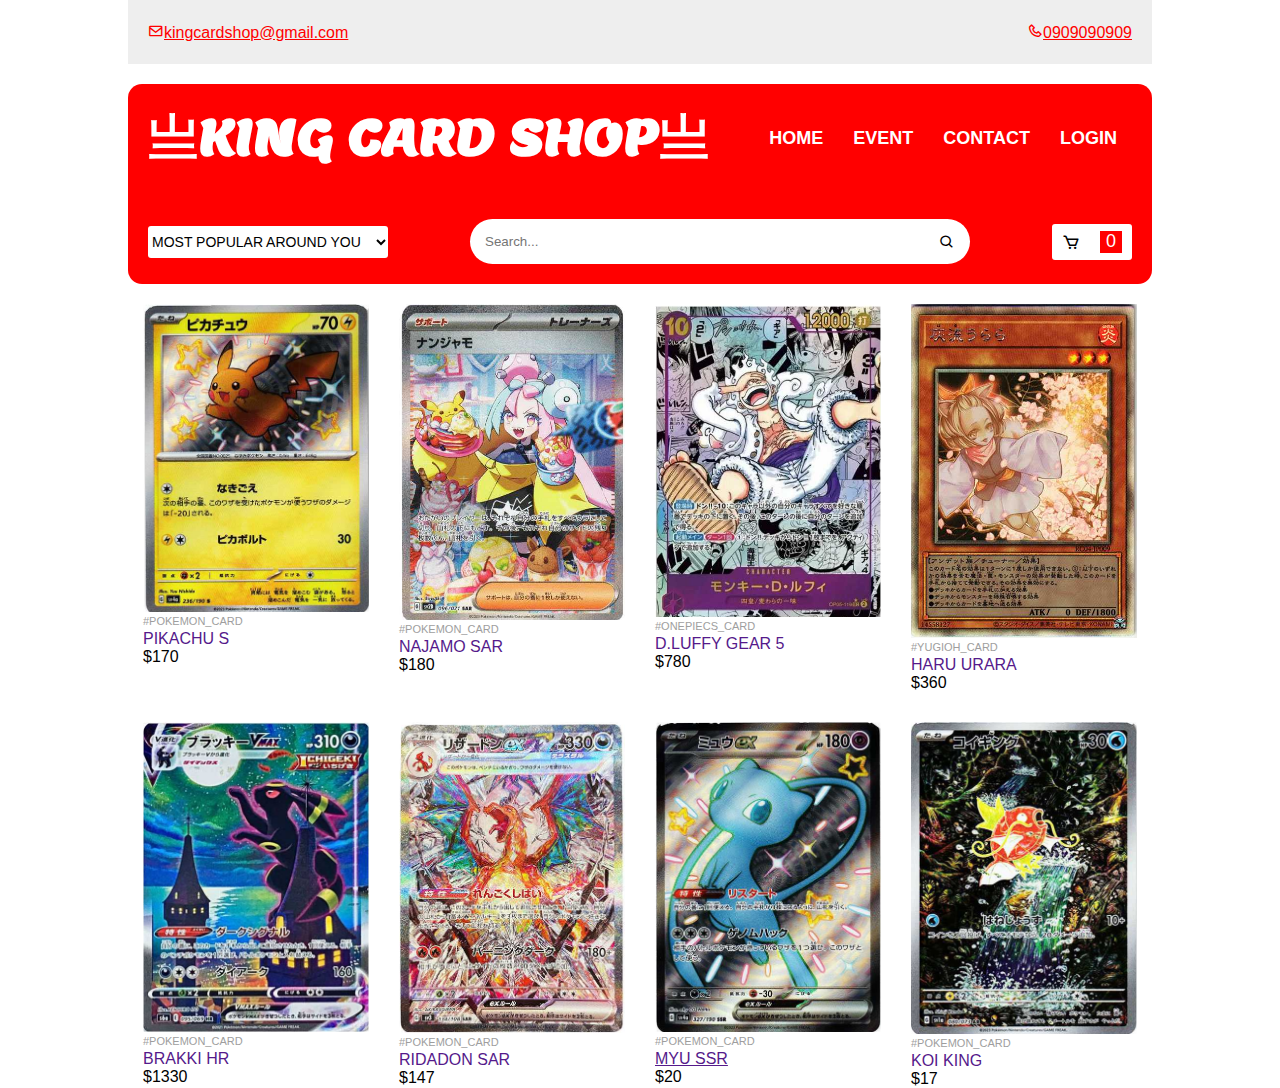
<file: index.html>
<!DOCTYPE html>
<html lang="en">
<head>
    <meta charset="UTF-8">
    <meta http-equiv="X-UA-Compatible" content="IE=edge">
    <meta name="viewport" content="width=device-width, initial-scale=0.1">
    <title> KING CARD SHOP </title>
    <link rel="stylesheet" href="CSS/style.css">
    <link rel="stylesheet"
  href="https://unpkg.com/boxicons@latest/css/boxicons.min.css">
  <link rel="preconnect" href="https://fonts.googleapis.com">
<link rel="preconnect" href="https://fonts.gstatic.com" crossorigin>
<link href="https://fonts.googleapis.com/css2?family=Lemon&display=swap" rel="stylesheet">
  <script src="script.js"></script>
</head>
      
<body>
    <div class="top-bar">
        <p><i class='bx bx-envelope' ></i>kingcardshop@gmail.com</p>
        <p><i class='bx bx-phone' ></i>0909090909</p>
    </div>
    <div class="header">
        <div class="navbar">
            <p>
                <a href="LINH.html">
                    亗KING CARD SHOP亗
                    <link rel="preconnect" href="https://fonts.googleapis.com">
<link rel="preconnect" href="https://fonts.gstatic.com" crossorigin>
<link href="https://fonts.googleapis.com/css2?family=Lemon&display=swap" rel="stylesheet">
                </a>
            </p>
            <ul>
               
                <li><a href="LINH.html">HOME</a></li>
                <li><a href="EVENT.html">EVENT</a></li>
                <li><a href="CONTACT.html">CONTACT</a></li>
                <li><a href="sign-in page/index.html">LOGIN</a></li>
            </ul>
        </div>
        <div class="navbar-b">
            <div class="dropdown">
              <select id="categoryDropdown" onchange="changeLink()">
                <option value="1">MOST POPULAR AROUND YOU</option>
                <option value="2">POKEMON CARD</option>
                <option value="3">ONEPIECE CARD</option>
                <option value="4">YUGIOH CARD</option>
            </select>
            
            </div>
            <div class="search" >
                <input type="search" placeholder="Search...">
                <i class='bx bx-search' ></i>
                                                                                                                                                                                                                              </div>
            <div class="cart"><i class='bx bx-cart'></i>
               <p>0</p>
            </div>
        </div>
    </div>
<!-- @@CHÈN ẢNH VÀ THÔNG TIN ITEMS@@  -->
    <ul class="products">
        <li>
        <div class="products-item">
          <div class="product-top">
            <a href="" class="product-thumb">
             <img src="img\pikaS.png" alt="">
            </a>
            <a href="" class="buy-now" id="buyNowBtn">BUY NOW</a>
          </div>
          <div class="product-info">
          <a href="" class="product-cat">#POKEMON_CARD</a>
          <a href="" class="product-nam">PIKACHU S</a>
          <div href="product-price">$170</div>
          </div>  
        </div>
        </li>
         <li>
        <div class="products-item">
          <div class="product-top">
            <a href="" class="product-thumb">
             <img src="img\najamoSAR1.png" alt="">
            </a>
            <a href="" class="buy-now" id="buyNowBtn">BUY NOW</a>
          </div>
          <div class="product-info">
          <a href="" class="product-cat">#POKEMON_CARD</a>
          <a href="" class="product-nam">NAJAMO SAR</a>
          <div href="product-price">$180</div>
          </div>
        </div>
        </li>
        <li>
          <div class="products-item">
            <div class="product-top">
              <a href="" class="product-thumb">
               <img src="img\o1.png" alt="">
              </a>
              <a href="" class="buy-now" id="buyNowBtn">BUY NOW</a>
            </div>
            <div class="product-info">
            <a href="" class="product-cat">#ONEPIECS_CARD</a>
            <a href="" class="product-nam">D.LUFFY GEAR 5</a>
            <div href="product-price">$780</div>
            </div>
          </div>
          </li><li>
            <div class="products-item">
              <div class="product-top">
                <a href="" class="product-thumb">
                 <img src="img\y4.png" alt="">
                </a>
                <a href="" class="buy-now" id="buyNowBtn">BUY NOW</a>
              </div>
              <div class="product-info">
              <a href="" class="product-cat">#YUGIOH_CARD</a>
              <a href="" class="product-nam">HARU URARA</a>
              <div href="product-price">$360</div>
              </div>
            </div>
            </li><li>
              <div class="products-item">
                <div class="product-top">
                  <a href="" class="product-thumb">
                   <img src="img\brakki.png" alt="">
                  </a>
                  <a href="" class="buy-now" id="buyNowBtn">BUY NOW</a>
                </div>
                <div class="product-info">
                <a href="" class="product-cat">#POKEMON_CARD</a>
                <a href="" class="product-nam">BRAKKI HR</a>
                <div href="product-price">$1330</div>
                </div>
              </div>
              </li><li>
                <div class="products-item">
                  <div class="product-top">
                    <a href="" class="product-thumb">
                     <img src="img\ridadonSARnew.png" alt="">
                    </a>
                    <a href="" class="buy-now" id="buyNowBtn">BUY NOW</a>
                  </div>
                  <div class="product-info">
                  <a href="" class="product-cat">#POKEMON_CARD</a>
                  <a href="" class="product-nam">RIDADON SAR</a>
                  <div href="product-price">$147</div>
                  </div>
                </div>
                </li><li>
                  <div class="products-item">
                    <div class="product-top">
                      <a href="" class="product-thumb">
                       <img src="img\myuSSR.png" alt="">
                      </a>
                      <a href="" class="buy-now" id="buyNowBtn">BUY NOW</a>
                    </div>
                    <div class="product-info">
                    <a href="" class="product-cat">#POKEMON_CARD</div></a>
                    <a href="" class="product-nam">MYU SSR</a>
                    <div href="product-price">$20</div>
                    </div>
                  </div>
                  </li>
                  <li>
                    <div class="products-item">
                      <div class="product-top">
                        <a href="" class="product-thumb">
                         <img src="img\koiar.png" alt="">
                        </a>
                        <a href="" class="buy-now" id="buyNowBtn">BUY NOW</a>
                      </div>
                      <div class="product-info">
                      <a href="" class="product-cat">#POKEMON_CARD</a>
                      <a href="" class="product-nam">KOI KING</a>
                      <div href="product-price">$17</div>
                      </div>
                    </div>
                    </li>
      </ul>
      
</body>
<footer>
  
</footer>
</html>
</file>
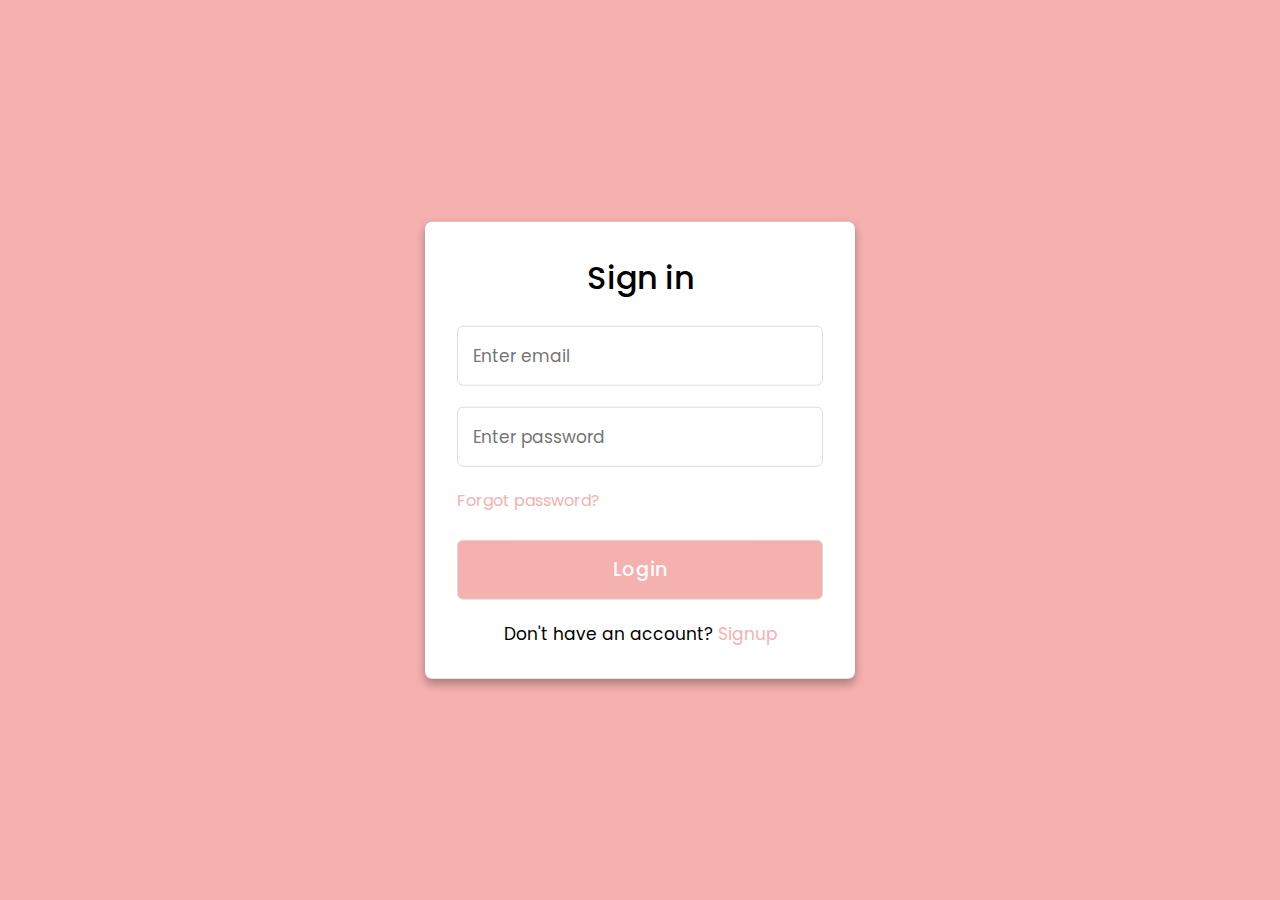
<file: sign-in page/index.html>
<!DOCTYPE html>
<html>
<head>
    <meta charset="UTF-8">
    <meta name="viewport" content="width=device-width, initial-scale=1.0">
    <title>Login</title>
    <link rel="stylesheet" href="style.css">
</head>
<body>
  <div class="container">
    <input type="checkbox" id="check">
    <div class="Sign-in form">
      <header>Sign in</header>
      <form action="#">
        <input type="text" placeholder="Enter email">
        <input type="password" placeholder="Enter password">
        <a href="#">Forgot password?</a>
        <input type="button" class="button" value="Login">
      </form>
      <div class="signup">
        <span class="signup">Don't have an account?
         <label for="check">Signup</label>
        </span>
      </div>
    </div>
    </div>
</body>
</html>
</file>
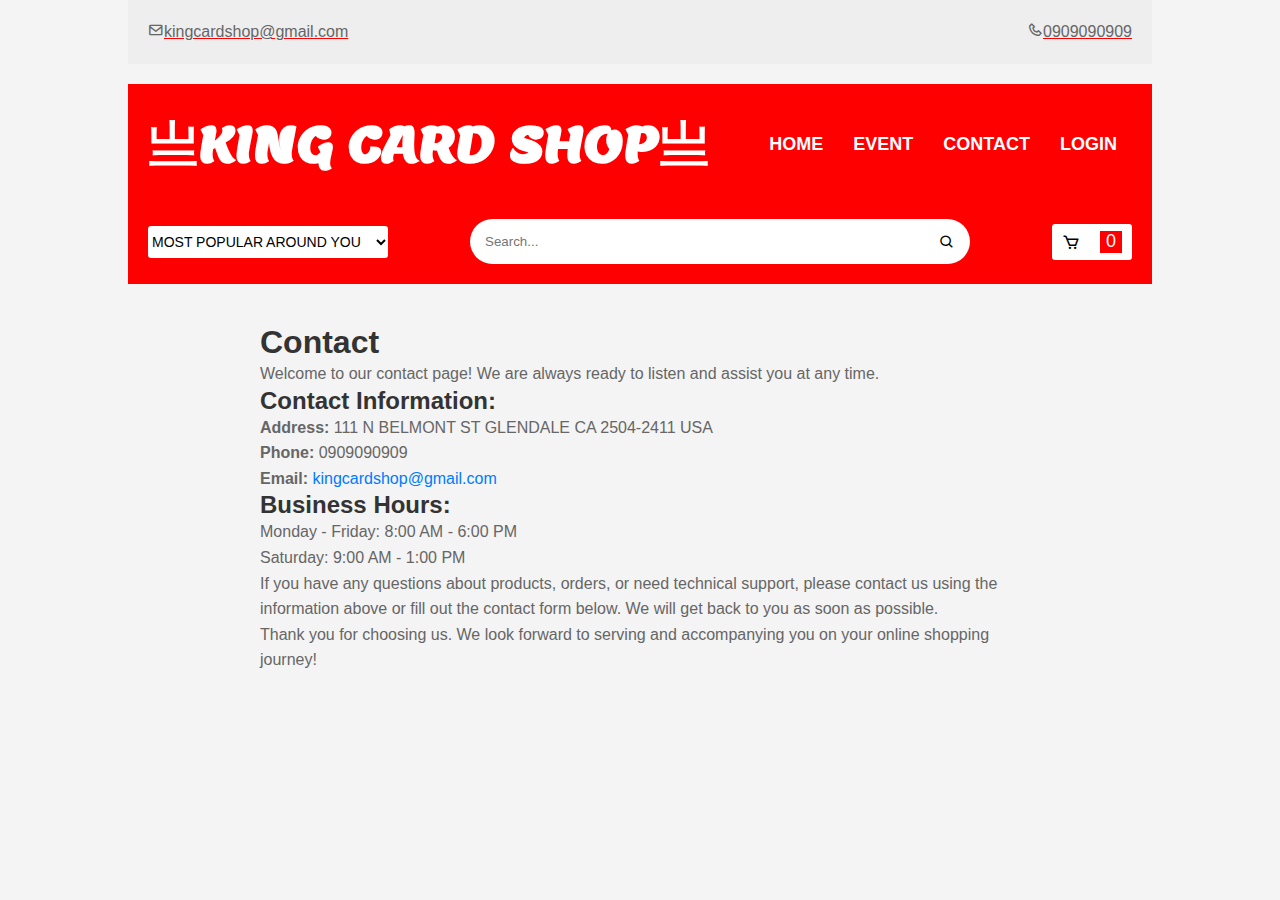
<file: CONTACT.html>
<!DOCTYPE html>
<html lang="en">
<head>
    <meta charset="UTF-8">
    <meta http-equiv="X-UA-Compatible" content="IE=edge">
    <meta name="viewport" content="width=device-width, initial-scale=0.1">
    <title> KING CARD SHOP </title>
    <link rel="stylesheet" href="CSS/CONTACT.CSS">
    <link rel="stylesheet"
  href="https://unpkg.com/boxicons@latest/css/boxicons.min.css">
  <link rel="preconnect" href="https://fonts.googleapis.com">
<link rel="preconnect" href="https://fonts.gstatic.com" crossorigin>
<link href="https://fonts.googleapis.com/css2?family=Lemon&display=swap" rel="stylesheet">
  <script src="script.js"></script>
</head>

<body>
    <div class="top-bar">
        <p><i class='bx bx-envelope' ></i>kingcardshop@gmail.com</p>
        <p><i class='bx bx-phone' ></i>0909090909</p>
    </div>
    <div class="header">
        <div class="navbar">
            <p>
                <a href="LINH.html">
                    亗KING CARD SHOP亗
                    <link rel="preconnect" href="https://fonts.googleapis.com">
<link rel="preconnect" href="https://fonts.gstatic.com" crossorigin>
<link href="https://fonts.googleapis.com/css2?family=Lemon&display=swap" rel="stylesheet">
                </a>
            </p>
            <ul>
                <li><a href="LINH.html">HOME</a></li>
                <li><a href="EVENT.html">EVENT</a></li>
                <li><a href="CONTACT.html">CONTACT</a></li>
                <li><a href="sign-in page/index.html">LOGIN</a></li>
            </ul>
        </div>
        <div class="navbar-b">
            <div class="dropdown">
              <select id="categoryDropdown" onchange="changeLink()">
                <option value="1">MOST POPULAR AROUND YOU</option>
                <option value="2">POKEMON CARD</option>
                <option value="3">ONEPIECE CARD</option>
                <option value="4">YUGIOH CARD</option>
            </select>
            </div>
            <div class="search" >
                <input type="search" placeholder="Search...">
                <i class='bx bx-search' ></i>
            </div>
            <div class="cart"><i class='bx bx-cart'></i><p>0</p></div>
        </div>
    </div>
    <div class="container">
        <h1>Contact</h1>

        <p>Welcome to our contact page! We are always ready to listen and assist you at any time.</p>

        <h2>Contact Information:</h2>

        <p><strong>Address:</strong> 111 N BELMONT ST GLENDALE CA 2504-2411 USA </p>
        <p><strong>Phone:</strong> 0909090909</p>
        <p><strong>Email:</strong> <a href="mailto:[Your email address]">kingcardshop@gmail.com</a></p>
        <h2>Business Hours:</h2>
        <p>Monday - Friday: 8:00 AM - 6:00 PM</p>
        <p>Saturday: 9:00 AM - 1:00 PM</p>
        <p>If you have any questions about products, orders, or need technical support, please contact us using the information above or fill out the contact form below. We will get back to you as soon as possible.</p>
        <p>Thank you for choosing us. We look forward to serving and accompanying you on your online shopping journey!</p>
    </div>


</body>
</html>
</file>
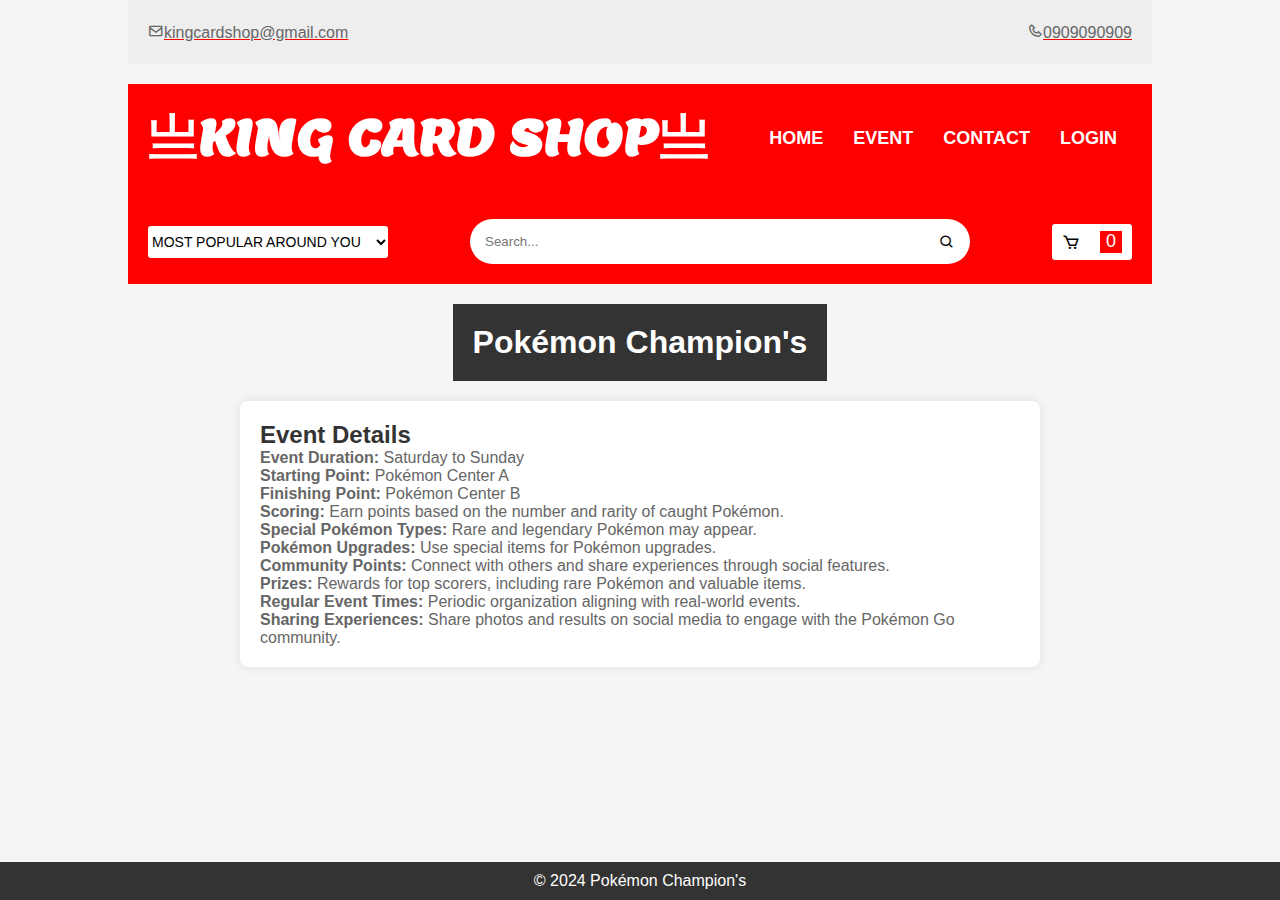
<file: EVENT.html>
<!DOCTYPE html>
<html lang="en">
<head>
    <meta charset="UTF-8">
    <meta http-equiv="X-UA-Compatible" content="IE=edge">
    <meta name="viewport" content="width=device-width, initial-scale=0.1">
    <title> KING CARD SHOP </title>
    <link rel="stylesheet" href="event.css">
    <link rel="stylesheet"
  href="https://unpkg.com/boxicons@latest/css/boxicons.min.css">
  <link rel="preconnect" href="https://fonts.googleapis.com">
<link rel="preconnect" href="https://fonts.gstatic.com" crossorigin>
<link href="https://fonts.googleapis.com/css2?family=Lemon&display=swap" rel="stylesheet">
  <script src="script.js"></script>
</head>
<body>
    <div class="top-bar">
        <p><i class='bx bx-envelope' ></i>kingcardshop@gmail.com</p>
        <p><i class='bx bx-phone' ></i>0909090909</p>
    </div>
    <div class="header">
        <div class="navbar">
            <p>
                <a href="LINH.html">
                    亗KING CARD SHOP亗
                    <link rel="preconnect" href="https://fonts.googleapis.com">
<link rel="preconnect" href="https://fonts.gstatic.com" crossorigin>
<link href="https://fonts.googleapis.com/css2?family=Lemon&display=swap" rel="stylesheet">
                </a>
            </p>
            <ul>
                <li><a href="LINH.html">HOME</a></li>
                <li><a href="EVENT.html">EVENT</a></li>
                <li><a href="CONTACT.html">CONTACT</a></li>
                <li><a href="sign-in page/index.html">LOGIN</a></li>
            </ul>
        </div>
        <div class="navbar-b">
            <div class="dropdown">
              <select id="categoryDropdown" onchange="changeLink()">
                <option value="1">MOST POPULAR AROUND YOU</option>
                <option value="2">POKEMON CARD</option>
                <option value="3">ONEPIECE CARD</option>
                <option value="4">YUGIOH CARD</option>
            </select>
            </div>
            <div class="search" >
                <input type="search" placeholder="Search...">
                <i class='bx bx-search' ></i>
            </div>
            <div class="cart"><i class='bx bx-cart'></i><p>0</p></div>
        </div>
    </div>
    <header>
        <h1>Pokémon Champion's  </h1>
    </header>

    <section>
        <h2>Event Details</h2>
        <p><strong>Event Duration:</strong> Saturday to Sunday</p>
        <p><strong>Starting Point:</strong> Pokémon Center A</p>
        <p><strong>Finishing Point:</strong> Pokémon Center B</p>
        <p><strong>Scoring:</strong> Earn points based on the number and rarity of caught Pokémon.</p>
        <p><strong>Special Pokémon Types:</strong> Rare and legendary Pokémon may appear.</p>
        <p><strong>Pokémon Upgrades:</strong> Use special items for Pokémon upgrades.</p>
        <p><strong>Community Points:</strong> Connect with others and share experiences through social features.</p>
        <p><strong>Prizes:</strong> Rewards for top scorers, including rare Pokémon and valuable items.</p>
        <p><strong>Regular Event Times:</strong> Periodic organization aligning with real-world events.</p>
        <p><strong>Sharing Experiences:</strong> Share photos and results on social media to engage with the Pokémon Go community.</p>
    </section>

    <footer>
        &copy; 2024 Pokémon Champion's
    </footer>


</body>
</html>
</file>
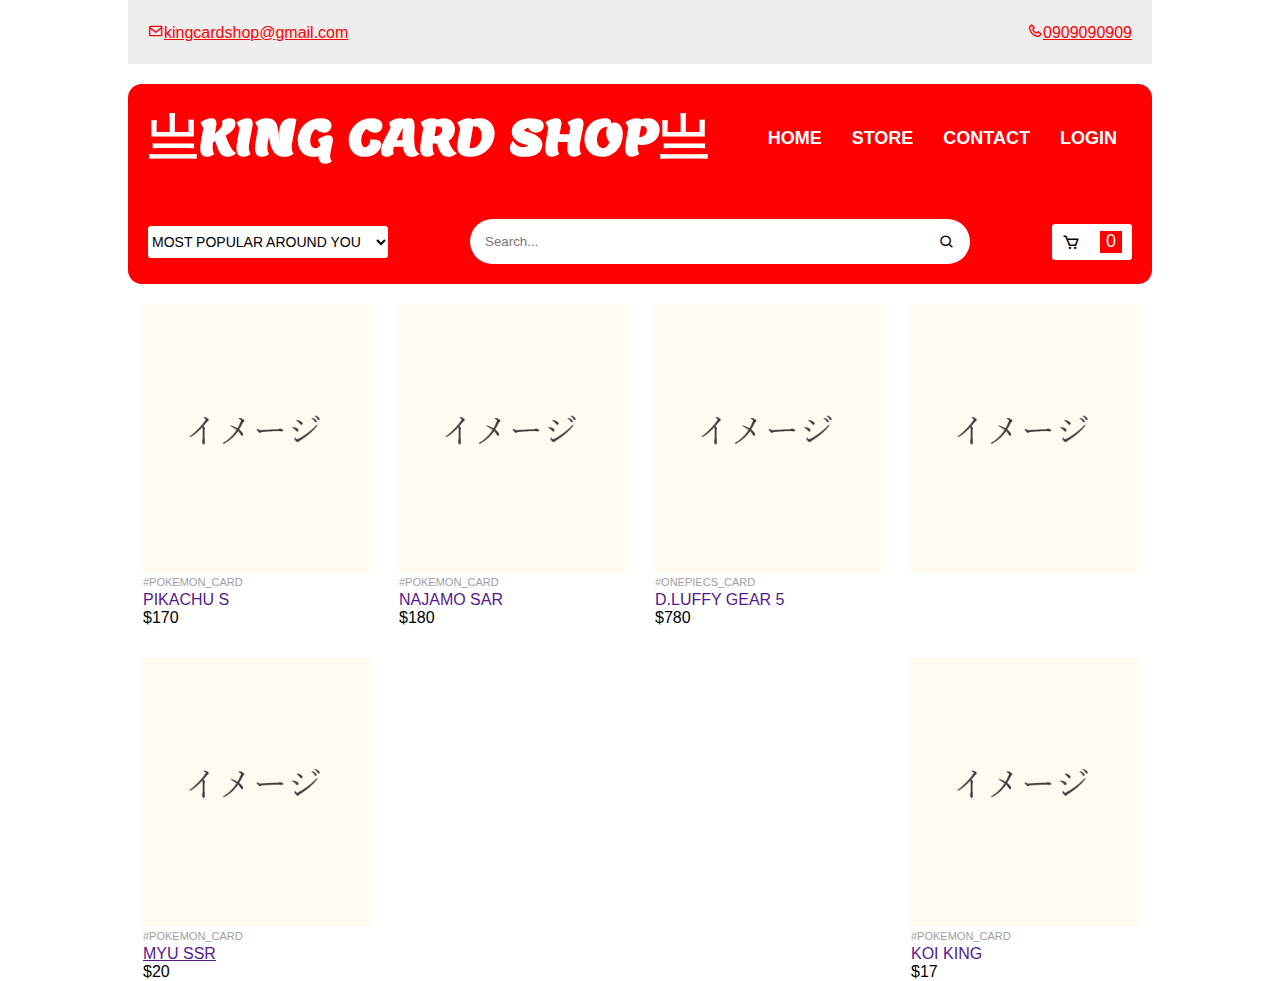
<file: NINKI.html>
<!DOCTYPE html>
<html lang="en">
<head>
    <meta charset="UTF-8">
    <meta http-equiv="X-UA-Compatible" content="IE=edge">
    <meta name="viewport" content="width=device-width, initial-scale=0.1">
    <title> KING CARD SHOP </title>
    <link rel="stylesheet" href="CSS/style.css">
    <link rel="stylesheet"
  href="https://unpkg.com/boxicons@latest/css/boxicons.min.css">
  <link rel="preconnect" href="https://fonts.googleapis.com">
<link rel="preconnect" href="https://fonts.gstatic.com" crossorigin>
<link href="https://fonts.googleapis.com/css2?family=Lemon&display=swap" rel="stylesheet">
<script src="script.js" defer></script>
</head>

<body>
    <div class="top-bar">
        <p><i class='bx bx-envelope' ></i>kingcardshop@gmail.com</p>
        <p><i class='bx bx-phone' ></i>0909090909</p>
    </div>
    <div class="header">
        <div class="navbar">
          <p>
            <a href="LINH.html">
              亗KING CARD SHOP亗
            </a>
        </p>
            <ul>
                <li><a href="LINH.html">HOME</a></li>
                <li><a href="#">STORE</a></li>
                <li><a href="#">CONTACT</a></li>
                <li><a href="#">LOGIN</a></li>
            </ul>
        </div>
        <div class="navbar-b">
            <div class="dropdown">
                <select name="">
                    <option value="1">MOST POPULAR AROUND YOU</option>
                    <option value="2">POKEMON CARD</option>
                    <option value="3">ONEPIECS CARD</option>
                    <option value="4">YUGIOH CARD</option>
                </select>
            </div>
            <div class="search" >
                <input type="search" placeholder="Search...">
                <i class='bx bx-search' ></i>
            </div>
            <div class="cart"><i class='bx bx-cart'></i><p>0</p></div>
        </div>
    </div>
<!-- @@CHÈN ẢNH VÀ THÔNG TIN ITEMS@@  -->
    <ul class="products">
        <li>
        <div class="products-item">
          <div class="product-top">
            <a href="" class="product-thumb">
             <img src="img\img.png" alt="">
            </a>
            <a href="" class="buy-now">BUY NOW</a>
          </div>
          <div class="product-info">
          <a href="" class="product-cat">#POKEMON_CARD</a>
          <a href="" class="product-nam">PIKACHU S</a>
          <div href="product-price">$170</div>
          </div>  
        </div>
        </li>
         <li>
        <div class="products-item">
          <div class="product-top">
            <a href="" class="product-thumb">
             <img src="img\img.png" alt="">
            </a>
            <a href="" class="buy-now">BUY NOW</a>
          </div>
          <div class="product-info">
          <a href="" class="product-cat">#POKEMON_CARD</a>
          <a href="" class="product-nam">NAJAMO SAR</a>
          <div href="product-price">$180</div>
          </div>
        </div>
        </li>
        <li>
          <div class="products-item">
            <div class="product-top">
              <a href="" class="product-thumb">
               <img src="img\img.png" alt="">
              </a>
              <a href="" class="buy-now">BUY NOW</a>
            </div>
            <div class="product-info">
            <a href="" class="product-cat">#ONEPIECS_CARD</a>
            <a href="" class="product-nam">D.LUFFY GEAR 5</a>
            <div href="product-price">$780</div>
            </div>
          </div>
          </li><li>
            <div class="products-item">
              <div class="product-top">
                <a href="" class="product-thumb">
                 <img src="img\img.png" alt="">
                </a>
                <a href="" class="buy-now">BUY NOW</a>
              </div>
             
                </li><li>
                  <div class="products-item">
                    <div class="product-top">
                      <a href="" class="product-thumb">
                       <img src="img\img.png" alt="">
                      </a>
                      <a href="" class="buy-now">BUY NOW</a>
                    </div>
                    <div class="product-info">
                    <a href="" class="product-cat">#POKEMON_CARD</div></a>
                    <a href="" class="product-nam">MYU SSR</a>
                    <div href="product-price">$20</div>
                    </div>
                  </div>
                  </li>
                  <li>
                    <div class="products-item">
                      <div class="product-top">
                        <a href="" class="product-thumb">
                         <img src="img\img.png" alt="">
                        </a>
                        <a href="" class="buy-now">BUY NOW</a>
                      </div>
                      <div class="product-info">
                      <a href="" class="product-cat">#POKEMON_CARD</a>
                      <a href="" class="product-nam">KOI KING</a>
                      <div href="product-price">$17</div>
                      </div>
                    </div>
                    </li>
      </ul>

</body>
</html>
</file>
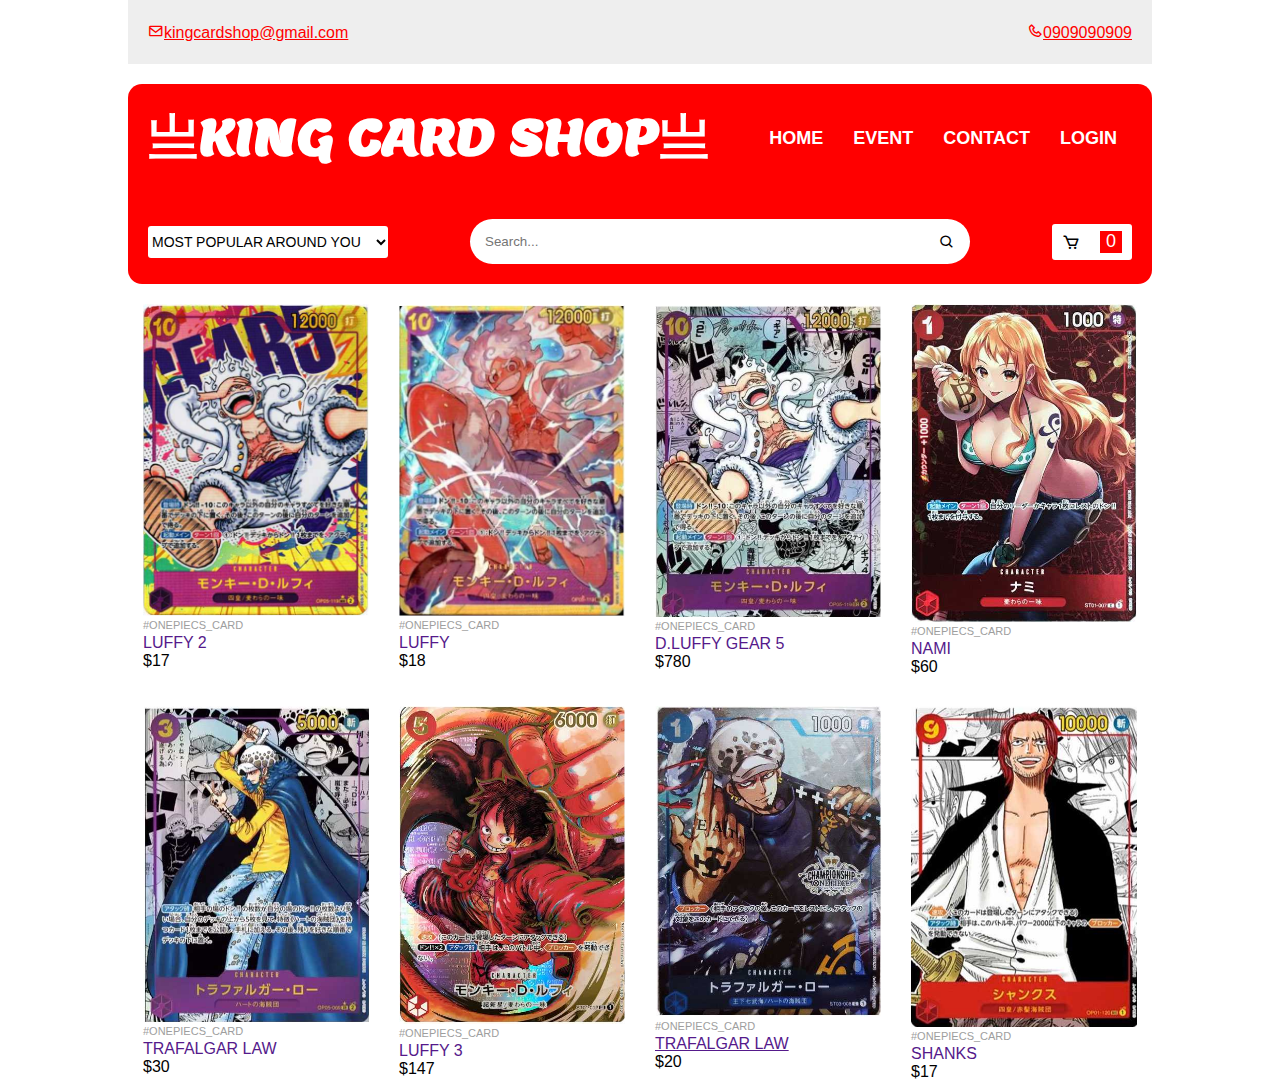
<file: op.html>
<!DOCTYPE html>
<html lang="en">
<head>
    <meta charset="UTF-8">
    <meta http-equiv="X-UA-Compatible" content="IE=edge">
    <meta name="viewport" content="width=device-width, initial-scale=0.1">
    <title> KING CARD SHOP </title>
    <link rel="stylesheet" href="CSS/style.css">
    <link rel="stylesheet"
  href="https://unpkg.com/boxicons@latest/css/boxicons.min.css">
  <link rel="preconnect" href="https://fonts.googleapis.com">
<link rel="preconnect" href="https://fonts.gstatic.com" crossorigin>
<link href="https://fonts.googleapis.com/css2?family=Lemon&display=swap" rel="stylesheet">
  <script src="script.js" defer></script>
</head>

<body>
    <div class="top-bar">
        <p><i class='bx bx-envelope' ></i>kingcardshop@gmail.com</p>
        <p><i class='bx bx-phone' ></i>0909090909</p>
    </div>
    <div class="header">
        <div class="navbar">
            <p>
                <a href="LINH.html">
                    亗KING CARD SHOP亗
                    <link rel="preconnect" href="https://fonts.googleapis.com">
<link rel="preconnect" href="https://fonts.gstatic.com" crossorigin>
<link href="https://fonts.googleapis.com/css2?family=Lemon&display=swap" rel="stylesheet">
                </a>
            </p>
            <ul>
                <li><a href="LINH.html">HOME</a></li>
                <li><a href="EVENT.html">EVENT</a></li>
                <li><a href="CONTACT.html">CONTACT</a></li>
                <li><a href="sign-in page/index.html">LOGIN</a></li>
            </ul>
        </div>
        <div class="navbar-b">
            <div class="dropdown">
              <select id="categoryDropdown" onchange="changeLink()">
                <option value="1">MOST POPULAR AROUND YOU</option>
                <option value="2">POKEMON CARD</option>
                <option value="3">ONEPIECE CARD</option>
                <option value="4">YUGIOH CARD</option>
            </select>
            </div>
            <div class="search" >
                <input type="search" placeholder="Search...">
                <i class='bx bx-search' ></i>
            </div>
            <div class="cart"><i class='bx bx-cart'></i>
               <p>0</p>
            </div>
        </div>
    </div>
<!-- @@CHÈN ẢNH VÀ THÔNG TIN ITEMS@@  -->
    <ul class="products">
        <li>
        <div class="products-item">
          <div class="product-top">
            <a href="" class="product-thumb">
             <img src="img\o4.png" alt="">
            </a>
            <a href="" class="buy-now" id="buyNowBtn">BUY NOW</a>
          </div>
          <div class="product-info">
          <a href="" class="product-cat">#ONEPIECS_CARD</a>
          <a href="" class="product-nam">LUFFY 2</a>
          <div href="product-price">$17</div>
          </div>  
        </div>
        </li>
         <li>
        <div class="products-item">
          <div class="product-top">
            <a href="" class="product-thumb">
             <img src="img\o10.png" alt="">
            </a>
            <a href="" class="buy-now" id="buyNowBtn">BUY NOW</a>
          </div>
          <div class="product-info">
          <a href="" class="product-cat">#ONEPIECS_CARD</a>
          <a href="" class="product-nam">LUFFY</a>
          <div href="product-price">$18</div>
          </div>
        </div>
        </li>
        <li>
          <div class="products-item">
            <div class="product-top">
              <a href="" class="product-thumb">
               <img src="img\o1.png" alt="">
              </a>
              <a href="" class="buy-now" id="buyNowBtn">BUY NOW</a>
            </div>
            <div class="product-info">
            <a href="" class="product-cat">#ONEPIECS_CARD</a>
            <a href="" class="product-nam">D.LUFFY GEAR 5</a>
            <div href="product-price">$780</div>
            </div>
          </div>
          </li><li>
            <div class="products-item">
              <div class="product-top">
                <a href="" class="product-thumb">
                 <img src="img\o5.png" alt="">
                </a>
                <a href="" class="buy-now" id="buyNowBtn">BUY NOW</a>
              </div>
              <div class="product-info">
              <a href="" class="product-cat">#ONEPIECS_CARD</a>
              <a href="" class="product-nam">NAMI</a>
              <div href="product-price">$60</div>
              </div>
            </div>
            </li><li>
              <div class="products-item">
                <div class="product-top">
                  <a href="" class="product-thumb">
                   <img src="img\o2.png" alt="">
                  </a>
                  <a href="" class="buy-now" id="buyNowBtn">BUY NOW</a>
                </div>
                <div class="product-info">
                <a href="" class="product-cat">#ONEPIECS_CARD</a>
                <a href="" class="product-nam">TRAFALGAR LAW</a>
                <div href="product-price">$30</div>
                </div>
              </div>
              </li><li>
                <div class="products-item">
                  <div class="product-top">
                    <a href="" class="product-thumb">
                     <img src="img\o3.png" alt="">
                    </a>
                    <a href="" class="buy-now" id="buyNowBtn">BUY NOW</a>
                  </div>
                  <div class="product-info">
                  <a href="" class="product-cat">#ONEPIECS_CARD</a>
                  <a href="" class="product-nam">LUFFY 3</a>
                  <div href="product-price">$147</div>
                  </div>
                </div>
                </li><li>
                  <div class="products-item">
                    <div class="product-top">
                      <a href="" class="product-thumb">
                       <img src="img\o7.png" alt="">
                      </a>
                      <a href="" class="buy-now" id="buyNowBtn">BUY NOW</a>
                    </div>
                    <div class="product-info">
                    <a href="" class="product-cat">#ONEPIECS_CARD</div></a>
                    <a href="" class="product-nam">TRAFALGAR LAW</a>
                    <div href="product-price">$20</div>
                    </div>
                  </div>
                  </li>
                  <li>
                    <div class="products-item">
                      <div class="product-top">
                        <a href="" class="product-thumb">
                         <img src="img\o8.png" alt="">
                        </a>
                        <a href="" class="buy-now" id="buyNowBtn">BUY NOW</a>
                      </div>
                      <div class="product-info">
                      <a href="" class="product-cat">#ONEPIECS_CARD</a>
                      <a href="" class="product-nam">SHANKS</a>
                      <div href="product-price">$17</div>
                      </div>
                    </div>
                    </li>
      </ul>

</body>
</html>
</file>
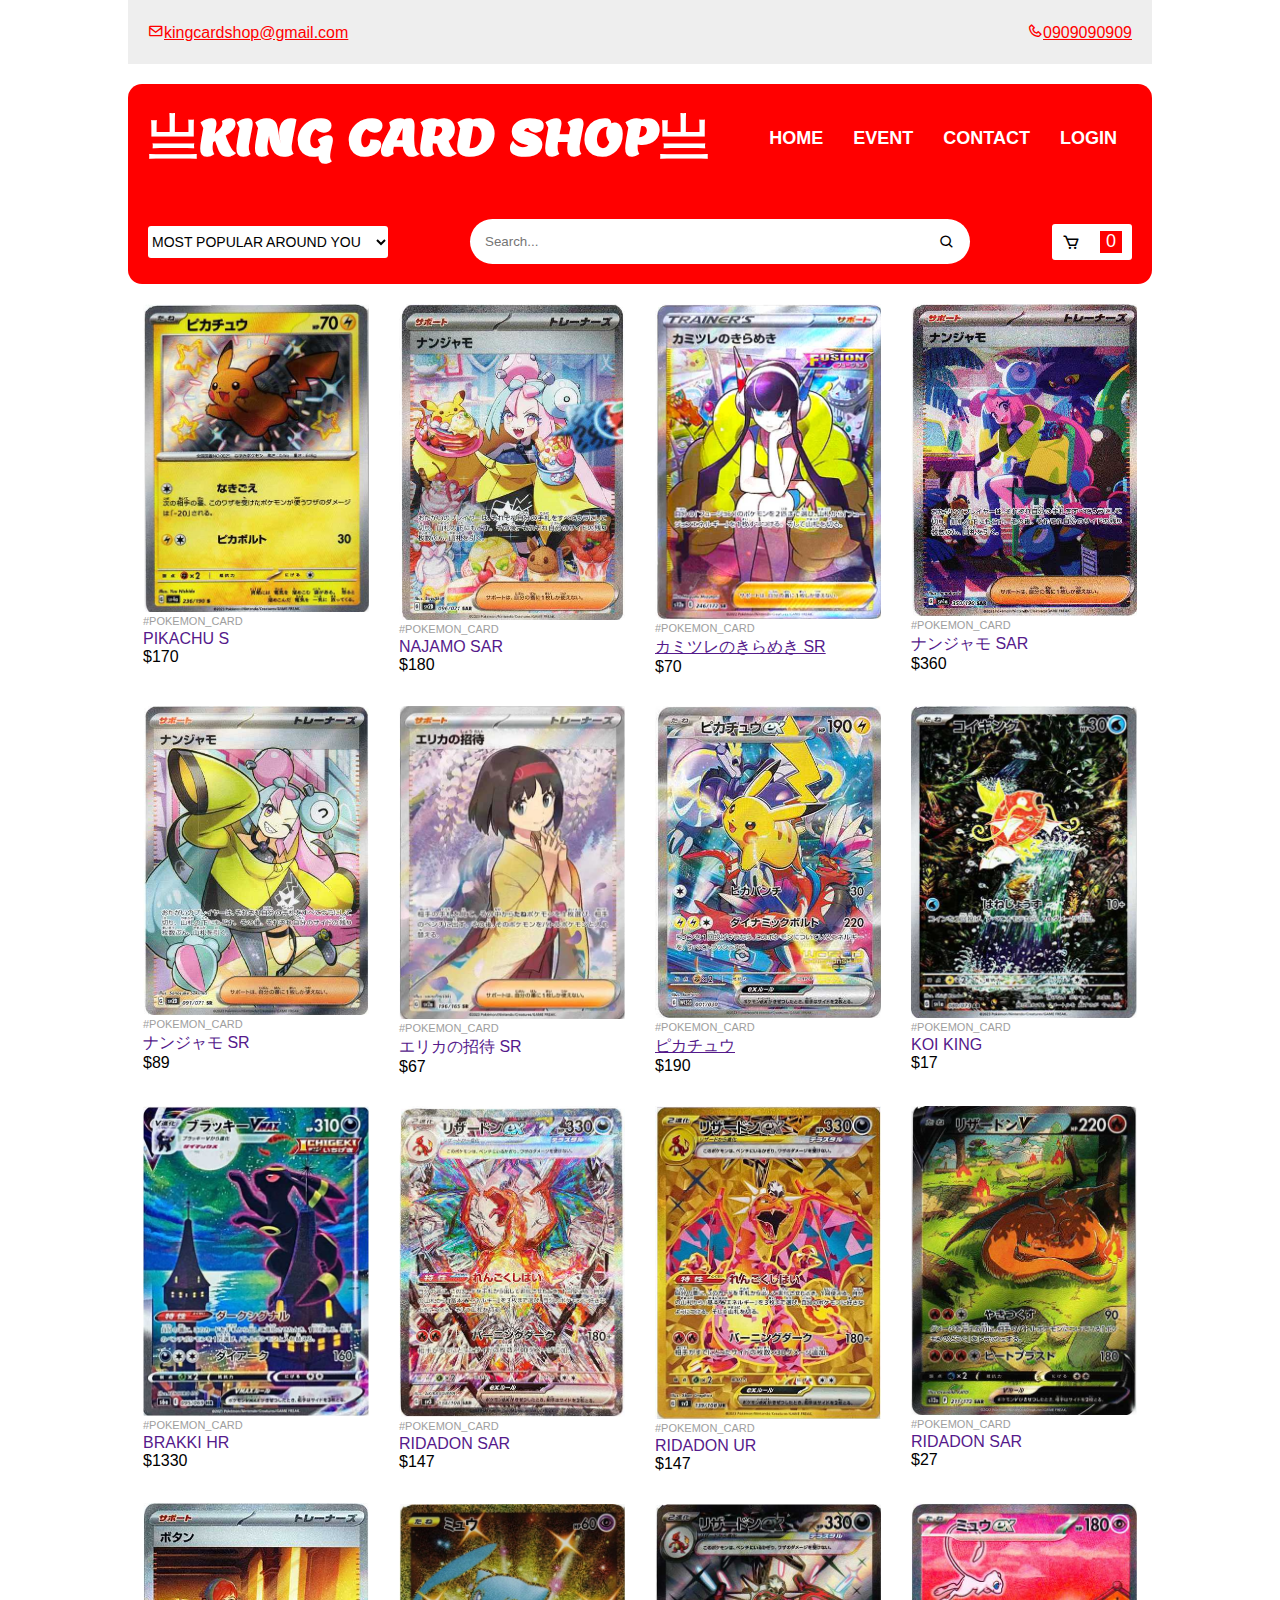
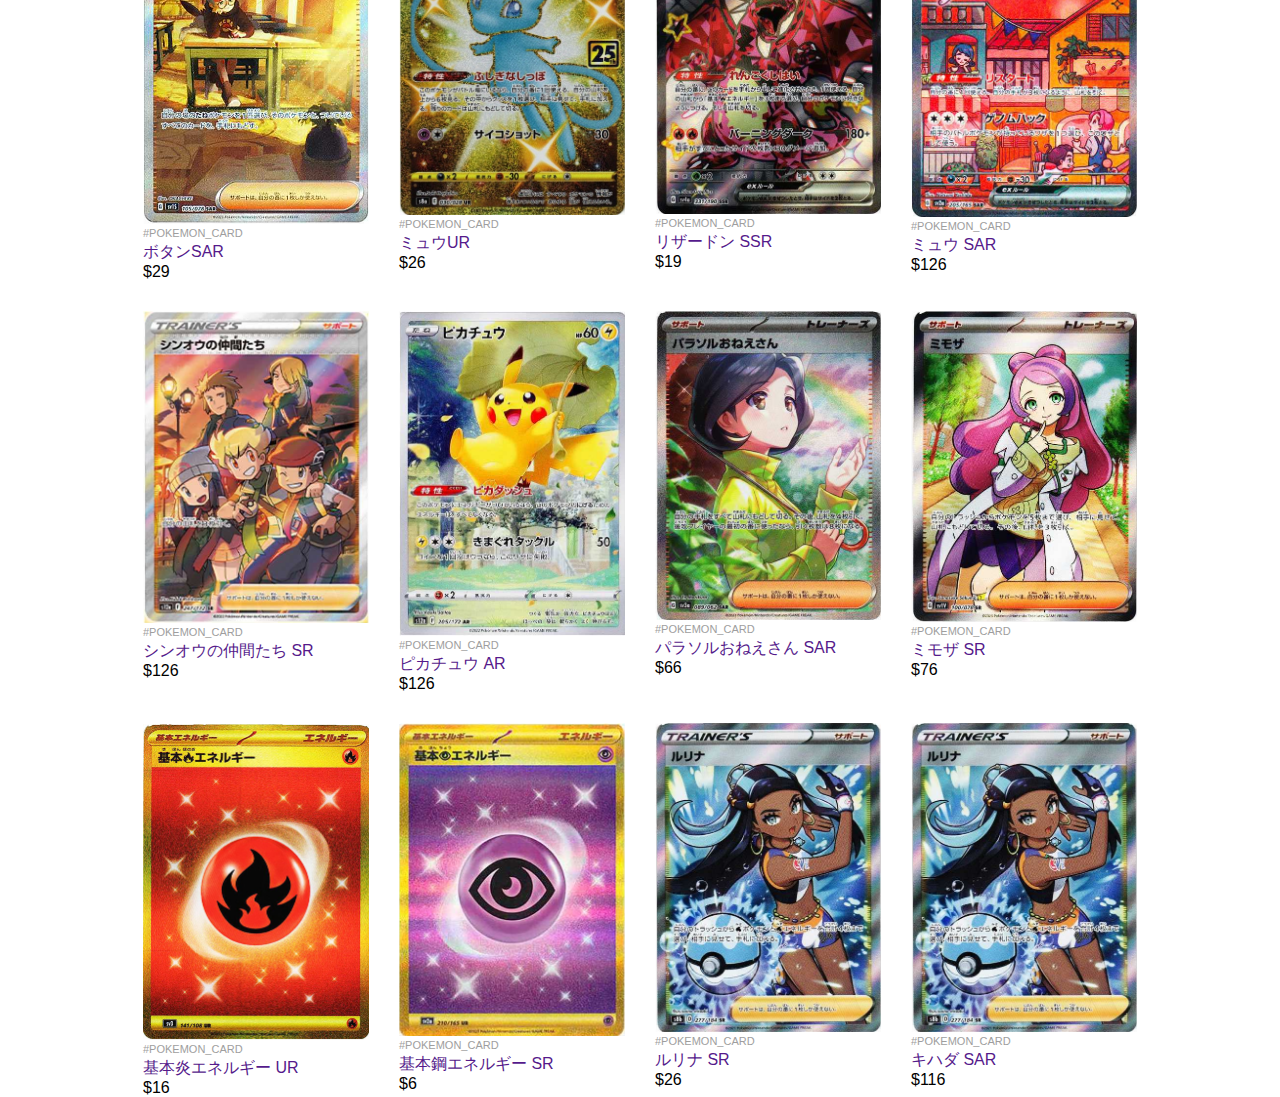
<file: pokeka.html>
<!DOCTYPE html>
<html lang="en">
<head>
    <meta charset="UTF-8">
    <meta http-equiv="X-UA-Compatible" content="IE=edge">
    <meta name="viewport" content="width=device-width, initial-scale=0.1">
    <title> KING CARD SHOP </title>
    <link rel="stylesheet" href="CSS/style.css">
    <link rel="stylesheet"
  href="https://unpkg.com/boxicons@latest/css/boxicons.min.css">
  <link rel="preconnect" href="https://fonts.googleapis.com">
<link rel="preconnect" href="https://fonts.gstatic.com" crossorigin>
<link href="https://fonts.googleapis.com/css2?family=Lemon&display=swap" rel="stylesheet">
  <script src="script.js" defer></script>
</head>

<body>
    <div class="top-bar">
        <p><i class='bx bx-envelope' ></i>kingcardshop@gmail.com</p>
        <p><i class='bx bx-phone' ></i>0909090909</p>
    </div>
    <div class="header">
        <div class="navbar">
            <p>
                <a href="LINH.html">
                    亗KING CARD SHOP亗
                    <link rel="preconnect" href="https://fonts.googleapis.com">
<link rel="preconnect" href="https://fonts.gstatic.com" crossorigin>
<link href="https://fonts.googleapis.com/css2?family=Lemon&display=swap" rel="stylesheet">
                </a>
            </p>
            <ul>
                <li><a href="LINH.html">HOME</a></li>
                <li><a href="EVENT.html">EVENT</a></li>
                <li><a href="CONTACT.html">CONTACT</a></li>
                <li><a href="sign-in page/index.html">LOGIN</a></li>
            </ul>
        </div>
        <div class="navbar-b">
            <div class="dropdown">
                <select name="">
                    <option value="1">MOST POPULAR AROUND YOU</option>
                    <option value="2">POKEMON CARD</option>
                    <option value="3">ONEPIECS CARD</option>
                    <option value="4">YUGIOH CARD</option>
                </select>
            </div>
            <div class="search" >
                <input type="search" placeholder="Search...">
                <i class='bx bx-search' ></i>
            </div>
            <div class="cart"><i class='bx bx-cart'></i><p>0</p></div>
        </div>
    </div>
<!-- @@CHÈN ẢNH VÀ THÔNG TIN ITEMS@@  -->
    <ul class="products">
        <li>
        <div class="products-item">
          <div class="product-top">
            <a href="" class="product-thumb">
             <img src="img\pikaS.png" alt="">
            </a>
            <a href="" class="buy-now">BUY NOW</a>
          </div>
          <div class="product-info">
          <a href="" class="product-cat">#POKEMON_CARD</a>
          <a href="" class="product-nam">PIKACHU S</a>
          <div href="product-price">$170</div>
          </div>  
        </div>
        </li>
         <li>
        <div class="products-item">
          <div class="product-top">
            <a href="" class="product-thumb">
             <img src="img\najamoSAR1.png" alt="">
            </a>
            <a href="" class="buy-now">BUY NOW</a>
          </div>
          <div class="product-info">
          <a href="" class="product-cat">#POKEMON_CARD</a>
          <a href="" class="product-nam">NAJAMO SAR</a>
          <div href="product-price">$180</div>
          </div>
        </div>
        </li>
        <li>
          <div class="products-item">
            <div class="product-top">
              <a href="" class="product-thumb">
               <img src="img\kamiSR.png" alt="">
              </a>
              <a href="" class="buy-now">BUY NOW</a>
            </div>
            <div class="product-info">
            <a href="" class="product-cat">#POKEMON_CARD</div></a>
            <a href="" class="product-nam">カミツレのきらめき SR</a>
            <div href="product-price">$70</div>
            </div>
          </div>
          </li><li>
            <div class="products-item">
              <div class="product-top">
                <a href="" class="product-thumb">
                 <img src="img\najamoSAR.png" alt="">
                </a>
                <a href="" class="buy-now">BUY NOW</a>
              </div>
              <div class="product-info">
              <a href="" class="product-cat">#POKEMON_CARD</a>
              <a href="" class="product-nam">ナンジャモ SAR</a>
              <div href="product-price">$360</div>
              </div>
            </div>
            </li><li>
              <div class="products-item">
                <div class="product-top">
                  <a href="" class="product-thumb">
                   <img src="img\najamoSR.png" alt="">
                  </a>
                  <a href="" class="buy-now">BUY NOW</a>
                </div>
                <div class="product-info">
                <a href="" class="product-cat">#POKEMON_CARD</a>
                <a href="" class="product-nam">ナンジャモ SR</a>
                <div href="product-price">$89</div>
                </div>
              </div>
              </li><li>
                <div class="products-item">
                  <div class="product-top">
                    <a href="" class="product-thumb">
                     <img src="img\erikaSR.png" alt="">
                    </a>
                    <a href="" class="buy-now">BUY NOW</a>
                  </div>
                  <div class="product-info">
                  <a href="" class="product-cat">#POKEMON_CARD</a>
                  <a href="" class="product-nam">エリカの招待 SR</a>
                  <div href="product-price">$67</div>
                  </div>
                </div>
                </li><li>
                  <div class="products-item">
                    <div class="product-top">
                      <a href="" class="product-thumb">
                       <img src="img\pikayoko.png" alt="">
                      </a>
                      <a href="" class="buy-now">BUY NOW</a>
                    </div>
                    <div class="product-info">
                    <a href="" class="product-cat">#POKEMON_CARD</div></a>
                    <a href="" class="product-nam">ピカチュウ</a>
                    <div href="product-price">$190</div>
                    </div>
                  </div>
                  </li>
                  <li>
                    <div class="products-item">
                      <div class="product-top">
                        <a href="" class="product-thumb">
                         <img src="img\koiar.png" alt="">
                        </a>
                        <a href="" class="buy-now">BUY NOW</a>
                      </div>
                      <div class="product-info">
                      <a href="" class="product-cat">#POKEMON_CARD</a>
                      <a href="" class="product-nam">KOI KING</a>
                      <div href="product-price">$17</div>
                      </div>
                    </div>
                    </li>
                    <li>
                    <div class="products-item">
                      <div class="product-top">
                        <a href="" class="product-thumb">
                         <img src="img\brakki.png" alt="">
                        </a>
                        <a href="" class="buy-now">BUY NOW</a>
                      </div>
                      <div class="product-info">
                      <a href="" class="product-cat">#POKEMON_CARD</a>
                      <a href="" class="product-nam">BRAKKI HR</a>
                      <div href="product-price">$1330</div>
                      </div>
                    </div>
                    </li>
                    <li>
                      <div class="products-item">
                        <div class="product-top">
                          <a href="" class="product-thumb">
                           <img src="img\ridadonSARnew.png" alt="">
                          </a>
                          <a href="" class="buy-now">BUY NOW</a>
                        </div>
                        <div class="product-info">
                        <a href="" class="product-cat">#POKEMON_CARD</a>
                        <a href="" class="product-nam">RIDADON SAR</a>
                        <div href="product-price">$147</div>
                        </div>
                      </div>
                      </li>
                      <li>
                        <div class="products-item">
                          <div class="product-top">
                            <a href="" class="product-thumb">
                             <img src="img\ridadonUR.png" alt="">
                            </a>
                            <a href="" class="buy-now">BUY NOW</a>
                          </div>
                          <div class="product-info">
                          <a href="" class="product-cat">#POKEMON_CARD</a>
                          <a href="" class="product-nam">RIDADON UR</a>
                          <div href="product-price">$147</div>
                          </div>
                        </div>
                        </li>
                        <li>
                          <div class="products-item">
                            <div class="product-top">
                              <a href="" class="product-thumb">
                               <img src="img\rizadonsaruni.png" alt="">
                              </a>
                              <a href="" class="buy-now">BUY NOW</a>
                            </div>
                            <div class="product-info">
                            <a href="" class="product-cat">#POKEMON_CARD</a>
                            <a href="" class="product-nam">RIDADON SAR</a>
                            <div href="product-price">$27</div>
                            </div>
                          </div>
                          </li>
                          <li>
                            <div class="products-item">
                              <div class="product-top">
                                <a href="" class="product-thumb">
                                 <img src="img\potanSAR.png" alt="">
                                </a>
                                <a href="" class="buy-now">BUY NOW</a>
                              </div>
                              <div class="product-info">
                              <a href="" class="product-cat">#POKEMON_CARD</a>
                              <a href="" class="product-nam">ボタンSAR</a>
                              <div href="product-price">$29</div>
                              </div>
                            </div>
                            </li><li>
                              <div class="products-item">
                                <div class="product-top">
                                  <a href="" class="product-thumb">
                                   <img src="img\miuUR.png" alt="">
                                  </a>
                                  <a href="" class="buy-now">BUY NOW</a>
                                </div>
                                <div class="product-info">
                                <a href="" class="product-cat">#POKEMON_CARD</a>
                                <a href="" class="product-nam">ミュウUR</a>
                                <div href="product-price">$26</div>
                                </div>
                              </div>
                              </li>
                              <li>
                                <div class="products-item">
                                  <div class="product-top">
                                    <a href="" class="product-thumb">
                                     <img src="img\ridadonSSR.png" alt="">
                                    </a>
                                    <a href="" class="buy-now">BUY NOW</a>
                                  </div>
                                  <div class="product-info">
                                  <a href="" class="product-cat">#POKEMON_CARD</a>
                                  <a href="" class="product-nam">リザードン SSR</a>
                                  <div href="product-price">$19</div>
                                  </div>
                                </div>
                                </li><li>
                                  <div class="products-item">
                                    <div class="product-top">
                                      <a href="" class="product-thumb">
                                       <img src="img\miuSAR.png" alt="">
                                      </a>
                                      <a href="" class="buy-now">BUY NOW</a>
                                    </div>
                                    <div class="product-info">
                                    <a href="" class="product-cat">#POKEMON_CARD</a>
                                    <a href="" class="product-nam">ミュウ SAR</a>
                                    <div href="product-price">$126</div>
                                    </div>
                                  </div>
                                  </li>
                                  <li>
                                    <div class="products-item">
                                      <div class="product-top">
                                        <a href="" class="product-thumb">
                                         <img src="img\sinouSR.png" alt="">
                                        </a>
                                        <a href="" class="buy-now">BUY NOW</a>
                                      </div>
                                      <div class="product-info">
                                      <a href="" class="product-cat">#POKEMON_CARD</a>
                                      <a href="" class="product-nam">シンオウの仲間たち SR</a>
                                      <div href="product-price">$126</div>
                                      </div>
                                    </div>
                                    </li><li>
                                      <div class="products-item">
                                        <div class="product-top">
                                          <a href="" class="product-thumb">
                                           <img src="img\pikaAR.png" alt="">
                                          </a>
                                          <a href="" class="buy-now">BUY NOW</a>
                                        </div>
                                        <div class="product-info">
                                        <a href="" class="product-cat">#POKEMON_CARD</a>
                                        <a href="" class="product-nam">ピカチュウ AR</a>
                                        <div href="product-price">$126</div>
                                        </div>
                                      </div>
                                      </li>
                                      <li>
                                        <div class="products-item">
                                          <div class="product-top">
                                            <a href="" class="product-thumb">
                                             <img src="img\スクリーンショット 2024-01-08 053225.png" alt="">
                                            </a>
                                            <a href="" class="buy-now">BUY NOW</a>
                                          </div>
                                          <div class="product-info">
                                          <a href="" class="product-cat">#POKEMON_CARD</a>
                                          <a href="" class="product-nam">パラソルおねえさん SAR</a>
                                          <div href="product-price">$66</div>
                                          </div>
                                        </div>
                                        </li><li>
                                          <div class="products-item">
                                            <div class="product-top">
                                              <a href="" class="product-thumb">
                                               <img src="img\mimozaSR.png" alt="">
                                              </a>
                                              <a href="" class="buy-now">BUY NOW</a>
                                            </div>
                                            <div class="product-info">
                                            <a href="" class="product-cat">#POKEMON_CARD</a>
                                            <a href="" class="product-nam">ミモザ SR</a>
                                            <div href="product-price">$76</div>
                                            </div>
                                          </div>
                                          </li>
                                          <li>
                                            <div class="products-item">
                                              <div class="product-top">
                                                <a href="" class="product-thumb">
                                                 <img src="img\kaUR.png" alt="">
                                                </a>
                                                <a href="" class="buy-now">BUY NOW</a>
                                              </div>
                                              <div class="product-info">
                                              <a href="" class="product-cat">#POKEMON_CARD</a>
                                              <a href="" class="product-nam">基本炎エネルギー UR</a>
                                              <div href="product-price">$16</div>
                                              </div>
                                            </div>
                                            </li><li>
                                              <div class="products-item">
                                                <div class="product-top">
                                                  <a href="" class="product-thumb">
                                                   <img src="img\aUR.png" alt="">
                                                  </a>
                                                  <a href="" class="buy-now">BUY NOW</a>
                                                </div>
                                                <div class="product-info">
                                                <a href="" class="product-cat">#POKEMON_CARD</a>
                                                <a href="" class="product-nam">基本鋼エネルギー SR</a>
                                                <div href="product-price">$6</div>
                                                </div>
                                              </div>
                                              </li><li>
                                                <div class="products-item">
                                                  <div class="product-top">
                                                    <a href="" class="product-thumb">
                                                     <img src="img\スクリーンショット 2024-01-08 053744.png" alt="">
                                                    </a>
                                                    <a href="" class="buy-now">BUY NOW</a>
                                                  </div>
                                                  <div class="product-info">
                                                  <a href="" class="product-cat">#POKEMON_CARD</a>
                                                  <a href="" class="product-nam">ルリナ SR</a>
                                                  <div href="product-price">$26</div>
                                                  </div>
                                                </div>
                                                </li><li>
                                                  <div class="products-item">
                                                    <div class="product-top">
                                                      <a href="" class="product-thumb">
                                                       <img src="img\スクリーンショット 2024-01-08 053744.png" alt="">
                                                      </a>
                                                      <a href="" class="buy-now">BUY NOW</a>
                                                    </div>
                                                    <div class="product-info">
                                                    <a href="" class="product-cat">#POKEMON_CARD</a>
                                                    <a href="" class="product-nam">キハダ SAR</a>
                                                    <div href="product-price">$116</div>
                                                    </div>
                                                  </div>
                                                  </li>
      </ul>

</body>
</html>
</file>
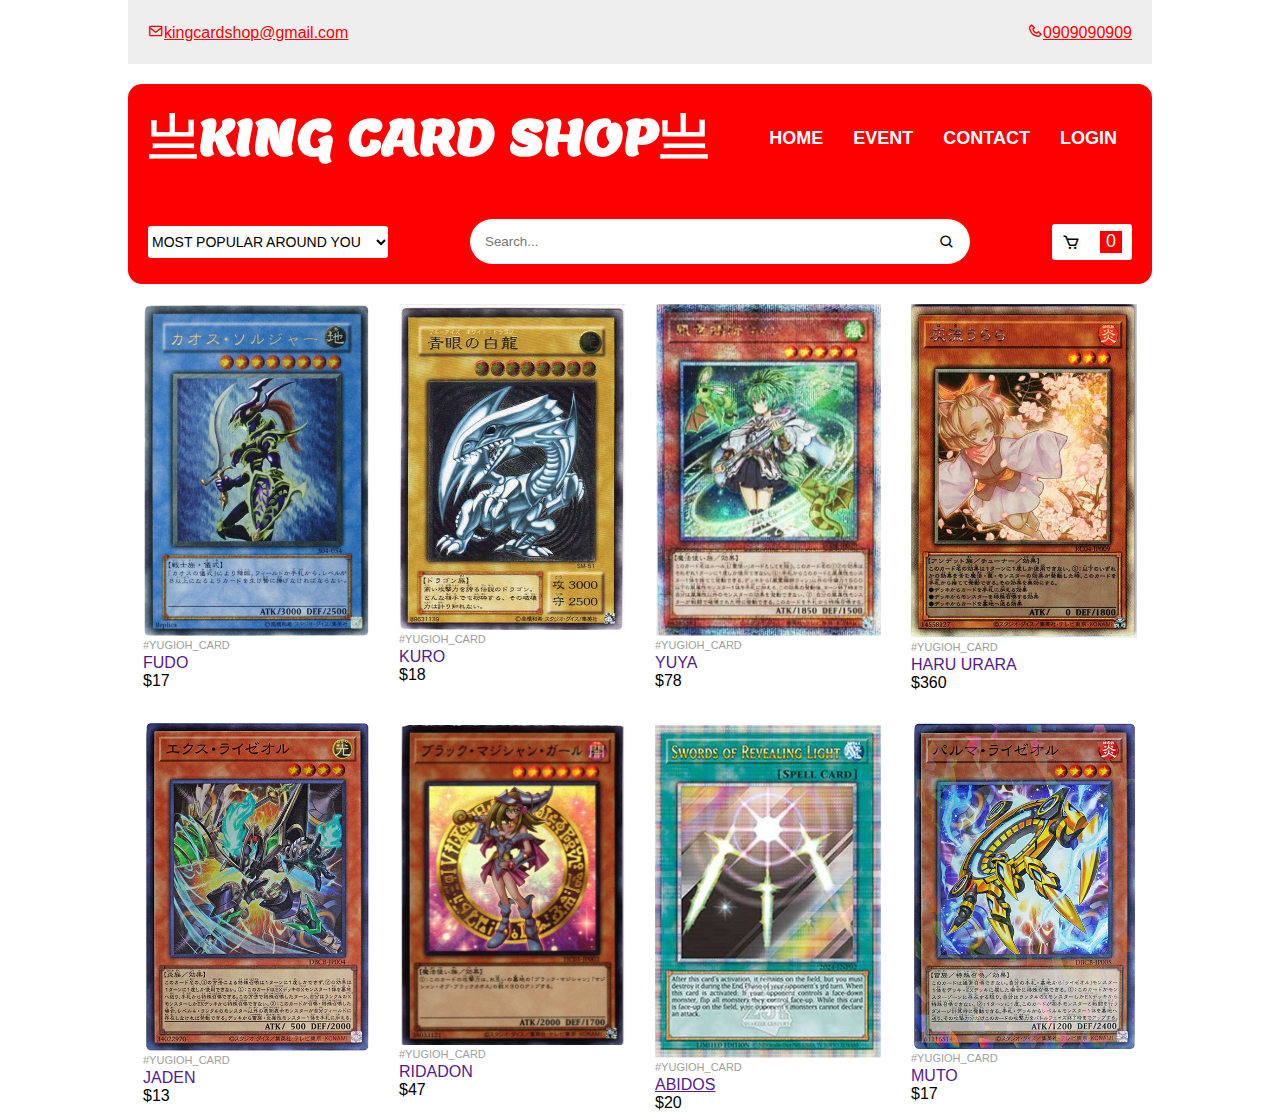
<file: yugioh.html>
<!DOCTYPE html>
<html lang="en">
<head>
    <meta charset="UTF-8">
    <meta http-equiv="X-UA-Compatible" content="IE=edge">
    <meta name="viewport" content="width=device-width, initial-scale=0.1">
    <title> KING CARD SHOP </title>
    <link rel="stylesheet" href="CSS/style.css">
    <link rel="stylesheet"
  href="https://unpkg.com/boxicons@latest/css/boxicons.min.css">
  <link rel="preconnect" href="https://fonts.googleapis.com">
<link rel="preconnect" href="https://fonts.gstatic.com" crossorigin>
<link href="https://fonts.googleapis.com/css2?family=Lemon&display=swap" rel="stylesheet">
<script src="script.js" defer></script>
</head>

<body>
    <div class="top-bar">
        <p><i class='bx bx-envelope' ></i>kingcardshop@gmail.com</p>
        <p><i class='bx bx-phone' ></i>0909090909</p>
    </div>
    <div class="header">
        <div class="navbar">
            <p>
                <a href="LINH.html">
                    亗KING CARD SHOP亗
                    <link rel="preconnect" href="https://fonts.googleapis.com">
<link rel="preconnect" href="https://fonts.gstatic.com" crossorigin>
<link href="https://fonts.googleapis.com/css2?family=Lemon&display=swap" rel="stylesheet">
                </a>
            </p>
            <ul>
                <li><a href="LINH.html">HOME</a></li>
                <li><a href="EVENT.html">EVENT</a></li>
                <li><a href="CONTACT.html">CONTACT</a></li>
                <li><a href="sign-in page/index.html">LOGIN</a></li>
            </ul>
        </div>
        <div class="navbar-b">
            <div class="dropdown">
              <select id="categoryDropdown" onchange="changeLink()">
                <option value="1">MOST POPULAR AROUND YOU</option>
                <option value="2">POKEMON CARD</option>
                <option value="3">ONEPIECE CARD</option>
                <option value="4">YUGIOH CARD</option>
            </select>
            </div>
            <div class="search" >
                <input type="search" placeholder="Search...">
                <i class='bx bx-search' ></i>
            </div>
            <div class="cart"><i class='bx bx-cart'></i>
               <p>0</p>
            </div>
        </div>
    </div>
<!-- @@CHÈN ẢNH VÀ THÔNG TIN ITEMS@@  -->
    <ul class="products">
        <li>
        <div class="products-item">
          <div class="product-top">
            <a href="" class="product-thumb">
             <img src="img\y5.png" alt="">
            </a>
            <a href="" class="buy-now" id="buyNowBtn">BUY NOW</a>
          </div>
          <div class="product-info">
          <a href="" class="product-cat">#YUGIOH_CARD</a>
          <a href="" class="product-nam">FUDO</a>
          <div href="product-price">$17</div>
          </div>  
        </div>
        </li>
         <li>
        <div class="products-item">
          <div class="product-top">
            <a href="" class="product-thumb">
             <img src="img\y2.png" alt="">
            </a>
            <a href="" class="buy-now" id="buyNowBtn">BUY NOW</a>
          </div>
          <div class="product-info">
          <a href="" class="product-cat">#YUGIOH_CARD</a>
          <a href="" class="product-nam">KURO</a>
          <div href="product-price">$18</div>
          </div>
        </div>
        </li>
        <li>
          <div class="products-item">
            <div class="product-top">
              <a href="" class="product-thumb">
               <img src="img\y1.png" alt="">
              </a>
              <a href="" class="buy-now" id="buyNowBtn">BUY NOW</a>
            </div>
            <div class="product-info">
            <a href="" class="product-cat">#YUGIOH_CARD</a>
            <a href="" class="product-nam">YUYA</a>
            <div href="product-price">$78</div>
            </div>
          </div>
          </li><li>
            <div class="products-item">
              <div class="product-top">
                <a href="" class="product-thumb">
                 <img src="img\y4.png" alt="">
                </a>
                <a href="" class="buy-now" id="buyNowBtn">BUY NOW</a>
              </div>
              <div class="product-info">
              <a href="" class="product-cat">#YUGIOH_CARD</a>
              <a href="" class="product-nam">HARU URARA</a>
              <div href="product-price">$360</div>
              </div>
            </div>
            </li><li>
              <div class="products-item">
                <div class="product-top">
                  <a href="" class="product-thumb">
                   <img src="img\y11.png" alt="">
                  </a>
                  <a href="" class="buy-now" id="buyNowBtn">BUY NOW</a>
                </div>
                <div class="product-info">
                <a href="" class="product-cat">#YUGIOH_CARD</a>
                <a href="" class="product-nam">JADEN</a>
                <div href="product-price">$13</div>
                </div>
              </div>
              </li><li>
                <div class="products-item">
                  <div class="product-top">
                    <a href="" class="product-thumb">
                     <img src="img\y6.png" alt="">
                    </a>
                    <a href="" class="buy-now" id="buyNowBtn">BUY NOW</a>
                  </div>
                  <div class="product-info">
                  <a href="" class="product-cat">#YUGIOH_CARD</a>
                  <a href="" class="product-nam">RIDADON</a>
                  <div href="product-price">$47</div>
                  </div>
                </div>
                </li><li>
                  <div class="products-item">
                    <div class="product-top">
                      <a href="" class="product-thumb">
                       <img src="img\y16.png" alt="">
                      </a>
                      <a href="" class="buy-now" id="buyNowBtn">BUY NOW</a>
                    </div>
                    <div class="product-info">
                    <a href="" class="product-cat">#YUGIOH_CARD</div></a>
                    <a href="" class="product-nam">ABIDOS</a>
                    <div href="product-price">$20</div>
                    </div>
                  </div>
                  </li>
                  <li>
                    <div class="products-item">
                      <div class="product-top">
                        <a href="" class="product-thumb">
                         <img src="img\y13.png" alt="">
                        </a>
                        <a href="" class="buy-now" id="buyNowBtn">BUY NOW</a>
                      </div>
                      <div class="product-info">
                      <a href="" class="product-cat">#YUGIOH_CARD</a>
                      <a href="" class="product-nam">MUTO</a>
                      <div href="product-price">$17</div>
                      </div>
                    </div>
                    </li>
      </ul>

</body>
</html>
</file>
<file: CSS/style.css>
*{
    margin: 0;
    padding: 0;
    box-sizing: border-box;
    font-family: 'poppins', sans-serif;
}
body{
    display: flex;
    flex-direction: column;
    align-items: center;
    justify-content: center;
}
.top-bar{
    text-decoration: underline;
    width: 80%;
    height: 4rem;
    background-color: #eee;
    margin-bottom: 20px;
    display: flex;
    padding: 0px 20px;
    align-items: center;
    justify-content: space-between;
    color: red;
}
.top-bar :hover{
    text-decoration: underline double;
}
.header{
    width: 80%;
    height: 200px;
    border-radius: 14px;
    background-color: red;
    margin-bottom: 20px;
    padding: 20px;
    display: flex;
    flex-direction: column;
    justify-content: space-between;
}
.navbar{
    font-weight: bold ;
    display: flex;
    justify-content: space-between;
    align-items: center;
}
.navbar p a{
    font-family: 'Lemon', serif;
    text-decoration: none;
    font-size: 50px;
    font-weight: bold;
    color: white;
}
.navbar p a:hover{
    color: rgb(239, 153, 153);
    transition:all 0.01;
}
.navbar ul{
    display: flex;
    list-style: none;
}
.navbar ul li a{
    text-decoration: none;
    font-size: 18px;
    color: white;
    padding: 7px 15px;
}
.navbar ul li a:hover{
    background-color: white;
    color: red;
    border-radius: 3px;
}
.navbar-b{
    display: flex;
    align-items: center;
    justify-content: space-between;
}
.dropdown{
    width: 240px;
    text-align: center;
    background-color: white;
    border-radius: 3px;
}
select{
    outline: none;
    border: none;
    background: none;
    padding: 7px 10px 7px 0px;
    color: black;
    font-size: 14px;
    cursor: pointer;
}
select:hover{
    color: #333;
}
.search{
    width: 500px;
    background-color: white;
    height: 45px;
    border-radius: 45px;
    display: flex;
    align-items: center;
    justify-content: space-between;
    padding: 15px;
}
.search input{
    width: 440px;
    border: none;
    outline: none;
    height: 40px;
}
.cart{
    display: flex;
    background-color: white;
    justify-content: space-between;
    align-items: center;
    padding: 7px 10px;
    width: 80px;
    font-size: 18px;
    border-radius: 3px;
}
.cart p{
    height: 22px;
    width: 22px;
    display: flex;
    align-items: center;
    justify-content: center;
    border: 50%;
    background-color: red;
    color: white;
}
ul.products{
    width: 80%;
    height: 4rem;
    list-style: none;
    display: flex;
    flex-wrap: wrap;
    justify-content: space-between;
  }
   ul.products li{
    flex-basis: 25%;
    padding-left: 15px;
    padding-right: 15px;
    box-sizing: border-box;
    margin-bottom: 30px;
   }
   ul.products li img{
    max-width: 100%;
    height: auto;
    
   }
   ul.products li .product-top{
    position: relative;
    overflow: hidden;
   }
   ul.products li .product-top .product-thumb{
    display: block;
   } 
   ul.products li:hover .product-top .product-thumb img{
   filter: opacity(80%);
   }
   ul.products li .product-top .product-thumb img{
    display: block;
   } 
   ul.products li .product-top a.buy-now{
    text-transform: uppercase;
    text-decoration: none;
    text-align: center;
    display: block;
    background-color: #446084;
    color: #fff;
    padding: 10px 0px;
   position: absolute;
   bottom: -45px;
   width: 100%;
   transition: 0.25s ease-in-out;
   opacity: 0.85;
   }
   ul.products li:hover a.buy-now{
    bottom: 0px;
   }
   ul.products li .product-info a{
    display: block;
    text-decoration: none;
   }
   ul.products li .product-info a.product-cat{
    font-size: 11px;
    text-transform: uppercase;
    color: #9e9e9e;
    padding: 3px 0px;
   }
   ul.products li .product-info a.product-name{
    color: #334862;
    padding: 3px 0px;
   }
   ul.products li .product-info  product-price{
    color: #111;
    padding: 2px 0px;
    font-weight: 600;
   }
</file>
<file: sign-in page/style.css>
/* Import Google font - Poppins */
@import url('https://fonts.googleapis.com/css2?family=Poppins:wght@200;300;400;500;600;700&display=swap');
*{
  margin: 0;
  padding: 0;
  box-sizing: border-box;
  font-family: 'Poppins', sans-serif;
}
body{
  min-height: 100vh;
  width: 100%;
  background: rgb(245, 176, 176);
}
.container{
  position: absolute;
  top: 50%;
  left: 50%;
  transform: translate(-50%,-50%);
  max-width: 430px;
  width: 100%;
  background: #fff;
  border-radius: 7px;
  box-shadow: 0 5px 10px rgba(0,0,0,0.3);
}
#check:checked ~ .login{
  display: none;
}
#check{
  display: none;
}
.container .form{
  padding: 2rem;
}
.form header{
  font-size: 2rem;
  font-weight: 500;
  text-align: center;
  margin-bottom: 1.5rem;
}
 .form input{
   height: 60px;
   width: 100%;
   padding: 0 15px;
   font-size: 17px;
   margin-bottom: 1.3rem;
   border: 1px solid #ddd;
   border-radius: 6px;
   outline: none;
 }
 .form input:focus{
   box-shadow: 0 1px 0 rgba(0,0,0,0.2);
 }
.form a{
  font-size: 16px;
  color: rgb(245, 176, 176);
  text-decoration: none;
}
.form a:hover{
  text-decoration: underline;
  color: rgb(245, 176, 176);
}
.form input.button{
  color: #fff;
  background: rgb(245, 176, 176);
  font-size: 1.2rem;
  font-weight: 500;
  letter-spacing: 1px;
  margin-top: 1.7rem;
  cursor: pointer;
  transition: 0.4s;
}
.form input.button:hover{
  background: red;
}
.signup{
  font-size: 17px;
  text-align: center;
}
.signup label{
  color: rgb(245, 176, 176);
  cursor: pointer;
}
.signup label:hover{
  text-decoration: underline;
  color: red;
}
</file>
<file: CSS/CONTACT.CSS>
*{
    margin: 0;
    padding: 0;
    box-sizing: border-box;
    font-family: 'poppins', sans-serif;
}
body{
    display: flex;
    flex-direction: column;
    align-items: center;
    justify-content: center;
}
.top-bar{
    text-decoration: underline;
    width: 80%;
    height: 4rem;
    background-color: #eee;
    margin-bottom: 20px;
    display: flex;
    padding: 0px 20px;
    align-items: center;
    justify-content: space-between;
    color: red;
}
.top-bar :hover{
    text-decoration: underline double;
}
.header{
    width: 80%;
    height: 200px;
    background-color: red;
    margin-bottom: 20px;
    padding: 20px;
    display: flex;
    flex-direction: column;
    justify-content: space-between;
}
.navbar{
    font-weight: bold ;
    display: flex;
    justify-content: space-between;
    align-items: center;
}
.navbar p a{
    font-family: 'Lemon', serif;
    text-decoration: none;
    font-size: 50px;
    font-weight: bold;
    color: white;
}
.navbar p a:hover{
    color: rgb(239, 153, 153);
    transition:all 0.01;
}
.navbar ul{
    display: flex;
    list-style: none;
}
.navbar ul li a{
    text-decoration: none;
    font-size: 18px;
    color: white;
    padding: 7px 15px;
}
.navbar ul li a:hover{
    background-color: white;
    color: red;
    border-radius: 3px;
}
.navbar-b{
    display: flex;
    align-items: center;
    justify-content: space-between;
}
.dropdown{
    width: 240px;
    text-align: center;
    background-color: white;
    border-radius: 3px;
}
select{
    outline: none;
    border: none;
    background: none;
    padding: 7px 10px 7px 0px;
    color: black;
    font-size: 14px;
    cursor: pointer;
}
select:hover{
    color: #333;
}
.search{
    width: 500px;
    background-color: white;
    height: 45px;
    border-radius: 45px;
    display: flex;
    align-items: center;
    justify-content: space-between;
    padding: 15px;
}
.search input{
    width: 440px;
    border: none;
    outline: none;
    height: 40px;
}
.cart{
    display: flex;
    background-color: white;
    justify-content: space-between;
    align-items: center;
    padding: 7px 10px;
    width: 80px;
    font-size: 18px;
    border-radius: 3px;
}
.cart p{
    height: 22px;
    width: 22px;
    display: flex;
    align-items: center;
    justify-content: center;
    border: 50%;
    background-color: red;
    color: white;
}
body {
    font-family: Arial, sans-serif;
    margin: 0;
    padding: 0;
    background-color: #f4f4f4;
}

.container {
    max-width: 800px;
    margin: 0 auto;
    padding: 20px;
}

h1, h2 {
    color: #333;
}

p {
    color: #666;
    line-height: 1.6;
}

a {
    color: #007BFF;
    text-decoration: none;
}

a:hover {
    text-decoration: underline;
}
</file>
<file: event.css>
*{
    margin: 0;
    padding: 0;
    box-sizing: border-box;
    font-family: 'poppins', sans-serif;
}
body{
    display: flex;
    flex-direction: column;
    align-items: center;
    justify-content: center;
}
.top-bar{
    text-decoration: underline;
    width: 80%;
    height: 4rem;
    background-color: #eee;
    margin-bottom: 20px;
    display: flex;
    padding: 0px 20px;
    align-items: center;
    justify-content: space-between;
    color: red;
}
.top-bar :hover{
    text-decoration: underline double;
}
.header{
    width: 80%;
    height: 200px;
    background-color: red;
    margin-bottom: 20px;
    padding: 20px;
    display: flex;
    flex-direction: column;
    justify-content: space-between;
}
.navbar{
    font-weight: bold ;
    display: flex;
    justify-content: space-between;
    align-items: center;
}
.navbar p a{
    font-family: 'Lemon', serif;
    text-decoration: none;
    font-size: 50px;
    font-weight: bold;
    color: white;
}
.navbar p a:hover{
    color: rgb(239, 153, 153);
    transition:all 0.01;
}
.navbar ul{
    display: flex;
    list-style: none;
}
.navbar ul li a{
    text-decoration: none;
    font-size: 18px;
    color: white;
    padding: 7px 15px;
}
.navbar ul li a:hover{
    background-color: white;
    color: red;
    border-radius: 3px;
}
.navbar-b{
    display: flex;
    align-items: center;
    justify-content: space-between;
}
.dropdown{
    width: 240px;
    text-align: center;
    background-color: white;
    border-radius: 3px;
}
select{
    outline: none;
    border: none;
    background: none;
    padding: 7px 10px 7px 0px;
    color: black;
    font-size: 14px;
    cursor: pointer;
}
select:hover{
    color: #333;
}
.search{
    width: 500px;
    background-color: white;
    height: 45px;
    border-radius: 45px;
    display: flex;
    align-items: center;
    justify-content: space-between;
    padding: 15px;
}
.search input{
    width: 440px;
    border: none;
    outline: none;
    height: 40px;
}
.cart{
    display: flex;
    background-color: white;
    justify-content: space-between;
    align-items: center;
    padding: 7px 10px;
    width: 80px;
    font-size: 18px;
    border-radius: 3px;
}
.cart p{
    height: 22px;
    width: 22px;
    display: flex;
    align-items: center;
    justify-content: center;
    border: 50%;
    background-color: red;
    color: white;
}
body {
    font-family: Arial, sans-serif;
    background-color: #f5f5f5;
    margin: 0;
    padding: 0;
}

header {
    background-color: #333;
    color: #fff;
    text-align: center;
    padding: 20px;
}

section {
    max-width: 800px;
    margin: 20px auto;
    padding: 20px;
    background-color: #fff;
    border-radius: 8px;
    box-shadow: 0 0 10px rgba(0, 0, 0, 0.1);
}

h2 {
    color: #333;
}

p {
    color: #666;
}

footer {
    background-color: #333;
    color: #fff;
    text-align: center;
    padding: 10px;
    position: fixed;
    bottom: 0;
    width: 100%;
}
</file>
